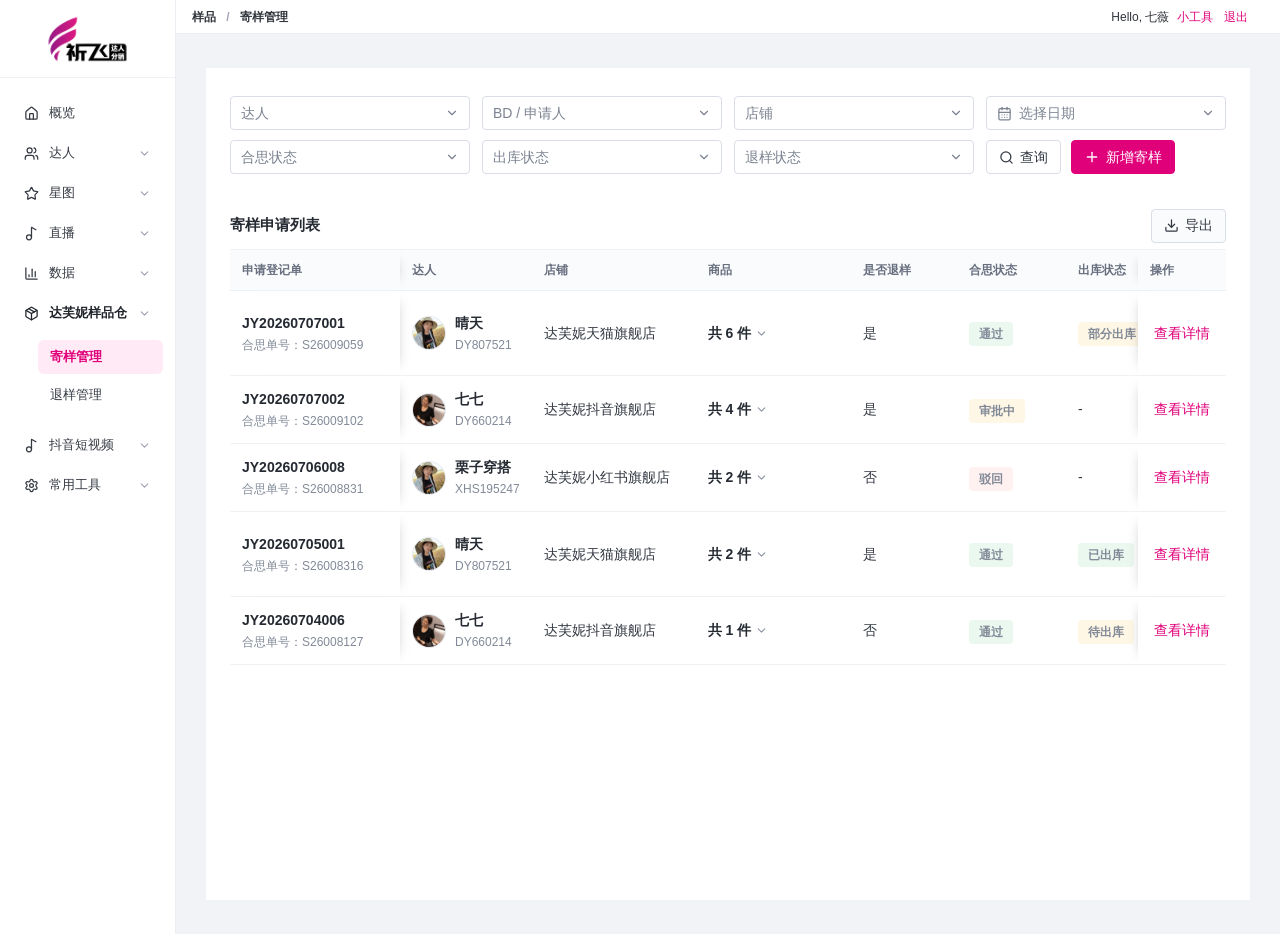
<file: index.html>
<!doctype html>
<html lang="en">
  <head>
    <meta charset="UTF-8" />
    <meta name="viewport" content="width=device-width, initial-scale=1.0" />
    <title>Prototype</title>
    <script type="module" crossorigin src="./assets/index-DxtMIZ0c.js"></script>
    <link rel="stylesheet" crossorigin href="./assets/index-BM1oICdI.css">
  </head>
  <body>
    <div id="root"></div>
  </body>
</html>
</file>
<file: assets/index-BM1oICdI.css>
:root{color:#2b2f36;background:#f2f3f6;font-family:-apple-system,BlinkMacSystemFont,PingFang SC,Microsoft YaHei,Segoe UI,sans-serif;font-size:14px;line-height:1.5;font-weight:400;letter-spacing:0}*{box-sizing:border-box}body{margin:0;min-width:320px;min-height:100vh;-webkit-font-smoothing:antialiased}button,input{font:inherit}button{cursor:pointer}.app-shell{min-height:100vh;display:flex;background:#f2f3f6}.side-nav{width:176px;min-height:100vh;background:#fff;border-right:1px solid #eceef3;flex:0 0 176px}.brand{height:78px;display:flex;align-items:center;justify-content:center;padding:0 18px;border-bottom:1px solid #f0f1f5}.brand img{width:124px;height:52px;object-fit:contain;display:block}.nav-list{padding:18px 12px 24px}.nav-list>div+div{margin-top:6px}.nav-main,.nav-child{width:100%;height:34px;border:0;background:transparent;color:#343942;display:flex;align-items:center;gap:10px;border-radius:6px;padding:0 12px;text-align:left;font-size:13px}.nav-main svg:last-child{margin-left:auto;color:#9aa0ad}.nav-main.is-open{color:#20242b;font-weight:600}.nav-children{padding:6px 0 10px 26px}.nav-child{justify-content:flex-start;padding-left:12px;margin-top:4px}.nav-child.is-active{color:#e0007a;background:#ffeaf5;font-weight:700}.main-stage{flex:1;min-width:0;max-width:calc(100vw - 176px)}.top-bar{height:34px;background:#fff;border-bottom:1px solid #eceef3;display:flex;align-items:center;justify-content:space-between;padding:0 28px 0 16px}.breadcrumb{color:#32363d;font-size:12px;font-weight:600}.breadcrumb span{color:#a0a6b1;margin:0 7px}.user-area{font-size:12px;color:#30343a}.user-area button{color:#e0007a;border:0;background:transparent;padding:0 4px}.content-canvas{margin:34px 30px;min-height:calc(100vh - 68px);background:#fff;padding:22px 24px 26px;width:calc(100% - 60px)}.page-stack{display:flex;flex-direction:column;gap:16px;position:relative}.page-heading{display:flex;justify-content:space-between;align-items:flex-start;gap:20px}.page-heading h1{margin:0;font-size:20px;line-height:28px;color:#252931}.page-heading p{margin:4px 0 0;color:#737987;font-size:13px}.btn,.icon-btn,.link-btn{border:1px solid #d9dde7;background:#fff;color:#333843;height:34px;border-radius:4px;display:inline-flex;align-items:center;justify-content:center;gap:6px;padding:0 12px;white-space:nowrap}.btn--primary{border-color:#e0007a;background:#e0007a;color:#fff}.btn--ghost{background:#fff}.btn--quiet{background:#fafbfc}.btn--lookup{height:36px;min-width:112px;border-color:#e0007a;background:#fff;color:#e0007a;font-weight:650}.icon-btn{width:32px;padding:0}.link-btn{border:0;height:26px;color:#e0007a;padding:0 4px;background:transparent}.link-btn--disabled,.link-btn:disabled{color:#9aa2af;cursor:not-allowed}.filter-panel,.module-panel,.detail-panel{background:#fff}.filter-panel{padding:6px 0 12px;display:block}.filter-grid{display:grid;grid-template-columns:repeat(4,minmax(0,1fr));gap:10px 12px;align-items:center}.filter-actions{display:flex;align-items:center;gap:10px;justify-content:flex-start}.input-like,.select-like{height:34px;min-width:0;width:100%;display:inline-flex;align-items:center;gap:7px;border:1px solid #d9dde7;border-radius:4px;padding:0 10px;color:#7b8290;background:#fff}.select-control,.date-range-control{position:relative;width:100%}button.select-like{justify-content:space-between;min-width:0}.select-like.is-open,.date-range-trigger.is-open{border-color:#e0007a;box-shadow:0 0 0 2px #e0007a14}.select-menu,.date-range-menu{position:absolute;top:calc(100% + 6px);left:0;z-index:10;padding:6px;background:#fff;border:1px solid #dfe4ee;border-radius:6px;box-shadow:0 10px 24px #181e2a1f}.select-menu{width:210px}.date-range-menu{width:286px;padding:12px}.select-menu button{width:100%;min-height:32px;border:0;border-radius:4px;background:transparent;display:flex;align-items:center;justify-content:space-between;gap:8px;padding:0 9px;color:#333842;text-align:left}.select-menu button:hover,.select-menu button.is-selected{color:#e0007a;background:#ffeaf5}.input-like--wide{min-width:260px}.input-like input{border:0;outline:0;min-width:0;width:100%}.date-range-trigger{justify-content:flex-start;cursor:pointer;text-align:left}.date-range-value{flex:1;min-width:0;color:#333842;overflow:hidden;text-overflow:ellipsis;white-space:nowrap}.date-range-value.is-placeholder{color:#7b8290}.date-range-field{display:grid;gap:6px;margin-bottom:10px;color:#5f6674;font-size:12px}.date-range-field input{height:34px;border:1px solid #d9dde7;border-radius:4px;padding:0 10px;color:#252a32;outline:0}.date-range-field input:focus{border-color:#e0007a;box-shadow:0 0 0 2px #e0007a14}.date-range-actions{display:flex;justify-content:flex-end;gap:10px}.select-like svg{margin-left:auto}.module-panel{overflow:hidden}.module-header{min-height:48px;padding:0;display:flex;align-items:center;justify-content:space-between;gap:14px;border-bottom:1px solid #edf0f4}.module-header h2{margin:0;font-size:15px;color:#252a32}.module-tools{display:flex;gap:8px}.table-scroll{overflow-x:auto}.table-scroll--wide{max-width:calc(100vw - 250px)}.data-table{width:100%;min-width:1620px;border-collapse:collapse}.data-table--expanded-products{min-width:1780px}.data-table--return{min-width:1380px;border-collapse:separate;border-spacing:0}.data-table--return th:first-child,.data-table--return td:first-child{position:sticky;left:0;z-index:2;width:190px;min-width:190px;background:#fff;box-shadow:8px 0 12px -12px #252a3259}.data-table--return th:last-child,.data-table--return td:last-child{position:sticky;right:0;z-index:2;width:80px;min-width:80px;background:#fff;box-shadow:-8px 0 12px -12px #252a3259}.data-table--return th:first-child,.data-table--return th:last-child{z-index:3;background:#fafbfc}.data-table:not(.data-table--return){border-collapse:separate;border-spacing:0}.data-table:not(.data-table--return) th:first-child,.data-table:not(.data-table--return) td:first-child{position:sticky;left:0;z-index:2;width:170px;min-width:170px;background:#fff;box-shadow:8px 0 12px -12px #252a3259}.data-table:not(.data-table--return) th:last-child,.data-table:not(.data-table--return) td:last-child{position:sticky;right:0;z-index:2;width:80px;min-width:80px;background:#fff;box-shadow:-8px 0 12px -12px #252a3259}.data-table:not(.data-table--return) th:first-child,.data-table:not(.data-table--return) th:last-child{z-index:3;background:#fafbfc}.sample-col--id{width:170px}.sample-col--talent{width:110px}.sample-col--store{width:170px}.sample-col--product{width:160px}.data-table--expanded-products .sample-col--product{width:300px}.sample-col--status{width:110px}.sample-col--logistics{width:170px}.sample-col--time{width:150px}.sample-col--action{width:80px}.data-table th{background:#fafbfc;color:#687080;text-align:left;font-size:12px;font-weight:600;padding:11px 12px;border-bottom:1px solid #edf0f4}.data-table td{padding:13px 12px;border-bottom:1px solid #f0f2f5;vertical-align:middle;color:#333842}.data-table td strong{display:block;color:#252a32;font-weight:650}.data-table td span{display:block;color:#828a98;font-size:12px;margin-top:2px}.trace-text{max-width:180px;line-height:20px}.match-pending{line-height:20px}.match-detail-list{display:grid;gap:6px;margin-top:8px}.match-detail-item{display:flex;align-items:center;gap:9px;padding-left:8px}.match-detail-item img{width:60px;height:60px;border-radius:6px;border:1px solid #e3e8f0;object-fit:cover;flex:0 0 auto}.match-detail-item div{min-width:0}.match-detail-item strong{display:block;color:#252a32;font-size:12px;font-weight:650}.match-detail-item span{display:block;color:#828a98;line-height:18px;white-space:nowrap}.talent-cell{display:flex;align-items:center;gap:9px;min-width:0}.talent-avatar{width:34px;height:34px;border-radius:50%;flex:0 0 auto;border:1px solid #e3e8f0;object-fit:cover;display:block}.talent-cell div{min-width:0}.talent-cell strong,.talent-cell span{margin:0}.row-actions{display:flex;gap:8px}.cell-link{display:block;margin-top:2px;padding:0;border:0;background:transparent;color:#e0007a;font-size:12px;text-align:left}.cell-link--strong{margin-top:0;color:#252a32;font-size:14px;font-weight:650}.cell-link--strong:hover{color:#e0007a}.cell-link--toggle{display:inline-flex;align-items:center;gap:4px}.cell-link--toggle svg{color:#8c94a3;transition:transform .18s ease}.cell-link--toggle.is-open svg{transform:rotate(180deg)}.detail-row td{padding:9px 12px;background:#fff;border-bottom:1px solid #f0f2f5}.product-subdetail{display:flex;align-items:center;gap:10px;color:#333842;font-size:13px;line-height:20px}.product-subdetail img{width:60px;height:60px;border-radius:6px;border:1px solid #e3e8f0;object-fit:cover;flex:0 0 auto}.product-subdetail span,.product-subdetail strong{display:block;margin:0}.product-subdetail span{color:#687080;font-size:12px}.product-subdetail strong{color:#252a32;font-weight:600}.logistics-info{display:grid;gap:2px;min-width:0}.logistics-info strong{color:#252a32;font-size:12px;line-height:18px;overflow-wrap:anywhere}.logistics-info span{margin:0;color:#828a98;font-size:12px;line-height:18px}.status-badge{display:inline-flex;align-items:center;justify-content:center;width:fit-content;height:24px;padding:0 10px;border-radius:4px;font-size:12px;font-weight:600;line-height:24px;white-space:nowrap}.status-badge--success{color:#16824b;background:#eaf8f0}.status-badge--warning{color:#b77900;background:#fff7e6}.status-badge--danger{color:#d14343;background:#fff1f0}.status-badge--neutral{color:#64748b;background:#f1f5f9}.detail-panel{padding:0}.detail-grid{padding:0;display:grid;grid-template-columns:repeat(4,minmax(0,1fr));gap:12px}.detail-grid--drawer{grid-template-columns:repeat(2,minmax(0,1fr));padding:0}.detail-grid__wide{grid-column:1 / -1}.detail-grid div{min-height:72px;background:#fafbfc;border:1px solid #edf0f4;border-radius:6px;padding:12px}.detail-grid span{display:block;color:#858c99;font-size:12px;margin-bottom:7px}.detail-grid strong{font-weight:600;color:#303640}.sub-table{padding:0 0 14px}.sub-table--inside{padding:14px}.sub-table--drawer{padding:0;overflow-x:auto}.sub-table-title{margin:0 0 10px;color:#303640;font-weight:700}.sub-table-grid{display:grid;border:1px solid #edf0f4;border-radius:6px;overflow:hidden}.sub-table-grid--boxes{grid-template-columns:1.4fr .55fr .65fr 1.2fr 2fr;min-width:760px}.sub-table-grid--items{grid-template-columns:1.1fr 1.6fr 1.7fr .7fr .8fr}.sub-table-grid--returns{grid-template-columns:1.4fr 1.2fr 1.4fr 1.2fr 2fr}.sub-table-grid--matches{grid-template-columns:1.3fr 2fr .8fr 1.2fr .8fr .9fr}.sub-table-grid strong,.sub-table-grid span{min-height:38px;display:flex;align-items:center;padding:9px 10px;border-right:1px solid #edf0f4;border-bottom:1px solid #edf0f4;color:#333842}.sub-table-grid strong{background:#fafbfc;color:#687080;font-size:12px}.sub-table-grid--boxes strong:nth-child(5),.sub-table-grid--boxes span:nth-child(5n),.sub-table-grid--items strong:nth-child(5),.sub-table-grid--items span:nth-child(5n),.sub-table-grid--returns strong:nth-child(5),.sub-table-grid--returns span:nth-child(5n),.sub-table-grid--matches strong:nth-child(6),.sub-table-grid--matches span:nth-child(6n){border-right:0}.logic-note{color:#5f6878;background:#fafbfc;border:1px solid #edf0f4;border-radius:6px;padding:12px;line-height:22px}.logic-note strong,.logic-note span{display:block}.logic-note strong+span{margin-top:4px}.logic-note span+strong{margin-top:10px}.logic-note--danger{color:#9f3030;background:#fff5f5;border-color:#ffdada}.compact-empty{min-height:86px;display:flex;align-items:center;gap:10px;padding:14px;color:#737987;background:#fafbfc;border:1px dashed #dfe4ee;border-radius:6px}.compact-empty svg{color:#9aa3b2;flex:0 0 auto}.drawer-title-row{display:flex;justify-content:space-between;align-items:flex-start;gap:14px;padding:14px;margin-bottom:18px;background:#fafbfc;border:1px solid #edf0f4;border-radius:6px}.drawer-title-row strong,.drawer-title-row span{display:block}.drawer-title-row strong{color:#252a32;font-size:16px}.drawer-title-row span{margin-top:4px;color:#737987}.state-view{min-height:280px;display:grid;place-items:center;align-content:center;gap:8px;color:#8a92a1}.state-view strong{color:#303640;font-size:15px}.state-view--error svg{color:#d13f3f}.drawer-layer,.modal-layer{position:fixed;top:0;right:0;bottom:0;left:0;z-index:20}.drawer-mask,.modal-mask{position:absolute;top:0;right:0;bottom:0;left:0;border:0;background:#16191f47}.drawer-panel{position:absolute;top:0;right:0;width:min(760px,calc(100vw - 144px));height:100%;background:#fff;display:flex;flex-direction:column;box-shadow:-8px 0 24px #181e2a24}.drawer-header,.drawer-footer,.modal-header,.modal-footer{min-height:58px;padding:0 22px;display:flex;align-items:center;justify-content:space-between;border-bottom:1px solid #edf0f4}.drawer-header h2,.modal-header h2{margin:0;color:#252a32;font-size:18px}.drawer-body{padding:20px 22px;overflow:auto;flex:1}.drawer-footer,.modal-footer{justify-content:flex-end;gap:10px;border-top:1px solid #edf0f4;border-bottom:0}.form-section+.form-section{margin-top:22px}.form-section h3{margin:0 0 14px;padding-bottom:8px;color:#282d35;font-size:15px;border-bottom:1px dashed #dfe3ec}.form-grid{display:grid;grid-template-columns:repeat(2,minmax(0,1fr));gap:14px 18px}.form-field{display:grid;gap:7px}.form-field--wide{grid-column:1 / -1}.product-lookup-action{align-self:end;display:flex;align-items:center;justify-content:flex-start}.form-field span{color:#606876;font-weight:600}.form-field i{color:#e5394d;font-style:normal;margin-right:4px}.field-control{height:36px;border:1px solid #d9dde7;border-radius:4px;display:flex;align-items:center;background:#fff;padding:0 10px}.field-control input,.field-control select{width:100%;min-width:0;border:0;outline:0;color:#2f3540;background:transparent}.field-control select{-webkit-appearance:none;-moz-appearance:none;appearance:none}.field-control input:disabled{cursor:not-allowed;color:#6f7786;background:transparent;-webkit-text-fill-color:#6f7786}.field-control.is-muted{background:#f6f7fa}.tabs{display:inline-flex;border:1px solid #d9dde7;border-radius:4px;overflow:hidden;margin-bottom:14px}.tabs button{height:36px;border:0;border-right:1px solid #d9dde7;background:#fff;padding:0 18px;color:#323842;font-weight:600;display:inline-flex;align-items:center;gap:6px}.tabs button:last-child{border-right:0}.tabs button.is-active{color:#e0007a}.product-card{border:1px solid #e8ebf1;border-radius:6px;padding:14px;margin-bottom:12px;background:#fbfcfd}.product-title{display:flex;align-items:center;justify-content:space-between;margin-bottom:12px}.product-title strong{font-size:15px}.product-title button{border:0;background:transparent;color:#e0007a;display:inline-flex;gap:4px;align-items:center}.add-line{width:100%;height:38px;border:1px dashed #d9dde7;border-radius:4px;background:#fff;color:#4f5665;display:inline-flex;align-items:center;justify-content:center;gap:6px}.mini-table{border:1px solid #e6eaf1;border-radius:6px;overflow:hidden}.mini-head,.mini-row{display:grid;grid-template-columns:1fr 2fr 1fr 110px;gap:10px;align-items:center;padding:10px 12px}.mini-head{background:#fafbfc;color:#6f7786;font-weight:700;font-size:12px}.mini-row{border-top:1px solid #edf0f4}.mini-row input{height:30px;border:1px solid #d9dde7;border-radius:4px;padding:0 8px;width:100%}.modal-panel{position:absolute;top:50%;left:50%;width:min(420px,92vw);background:#fff;border-radius:6px;transform:translate(-50%,-50%);box-shadow:0 18px 48px #181e2a2e}.modal-panel--wide{width:min(680px,92vw)}.batch-body{padding:18px 22px}.batch-toolbar{display:flex;justify-content:space-between;align-items:flex-start;gap:16px;margin-bottom:16px}.batch-toolbar strong,.batch-toolbar span{display:block}.batch-toolbar strong{color:#252a32;font-size:15px}.batch-toolbar span{margin-top:4px;color:#737987}.upload-zone{width:100%;min-height:124px;border:1px dashed #d6dce8;border-radius:6px;background:#fafbfc;color:#5d6675;display:grid;place-items:center;align-content:center;gap:6px}.upload-zone svg{color:#e0007a}.upload-zone.is-uploaded{border-style:solid;background:#fff9fd}.upload-zone strong{color:#303640}.upload-zone span{color:#8a92a1;font-size:12px}.batch-section{margin-top:16px}.batch-section h3{margin:0 0 10px;color:#303640;font-size:14px}.preview-table{border:1px solid #e6eaf1;border-radius:6px;overflow:hidden}.preview-head,.preview-row{display:grid;grid-template-columns:1fr 2fr .7fr .9fr;align-items:center}.preview-head{background:#fafbfc;color:#687080;font-weight:700}.preview-head span,.preview-row span,.preview-row strong{min-height:34px;display:flex;align-items:center;padding:8px 10px;border-right:1px solid #edf0f4;border-bottom:1px solid #edf0f4}.preview-row strong{color:#0b8f45}.field-list{padding:16px 22px;display:grid;grid-template-columns:repeat(2,1fr);gap:10px}.check-row{display:flex;gap:8px;align-items:center;color:#4b5260}.toast{position:fixed;top:52px;left:50%;transform:translate(-50%);z-index:30;background:#252a32;color:#fff;border-radius:4px;padding:9px 14px;animation:toast 2s both}@keyframes toast{0%,to{opacity:0;transform:translate(-50%,-8px)}10%,85%{opacity:1;transform:translate(-50%)}}@media(max-width:980px){.side-nav{width:120px;flex-basis:120px}.brand{height:64px;padding:0 10px}.brand img{width:96px;height:46px}.main-stage{max-width:calc(100vw - 120px)}.content-canvas{margin:18px;padding:18px;width:calc(100% - 36px)}.page-heading{flex-direction:column;align-items:stretch}.filter-grid{grid-template-columns:1fr}.filter-actions{justify-content:flex-start}.detail-grid,.form-grid{grid-template-columns:1fr}.form-grid>.form-grid.form-field--wide{grid-template-columns:repeat(2,minmax(0,1fr))}}
</file>
